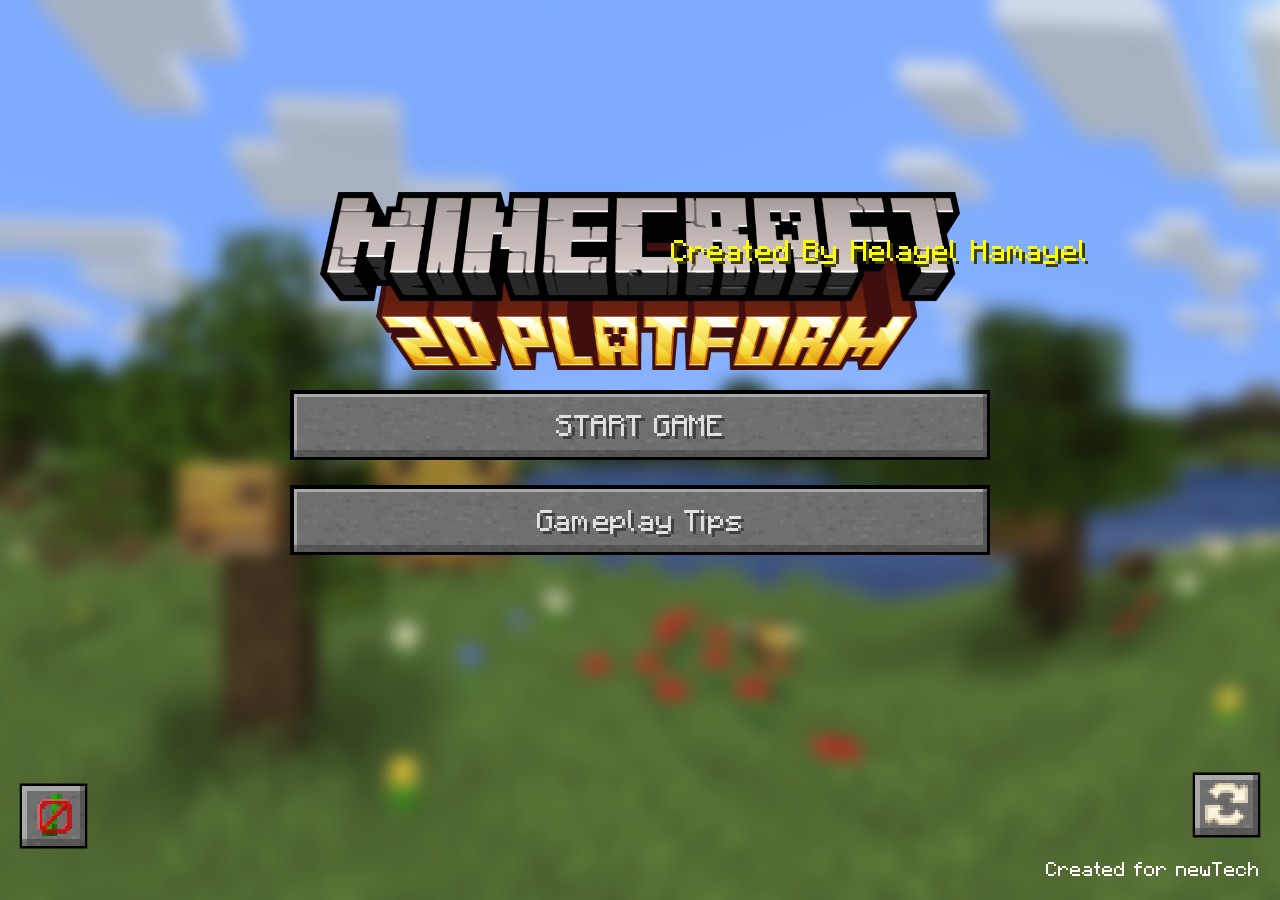
<file: index.html>
<!DOCTYPE html>
<html lang="en">
<head>
    <meta charset="UTF-8">
    <meta name="viewport" content="width=device-width, initial-scale=1.0">
    <link rel="icon" href="assets/images/minecraft_Faveicon.png">
    <title>Minecraft: 2D Platform</title>
    <link rel="stylesheet" href="css/fonts.css">
    <link rel="stylesheet" href="css/fonts.css">
    <link rel="stylesheet" href="css/styles.css">
    <link rel="stylesheet" href="css/styles_MC.css">
    <script src="JS/script.js" defer></script>
</head>
<body>
    <Section class="TutorialWindow">
        <section class="topPartMenu">
            <span>Gameplay tips</span> 
            <a id="closeTutWind" href="#">x</a>
        </section>
        <section class="InsideWindow">
            <ol>
            <li><span>Each level demands a unique solution. Plan ahead and play smart!</span></li>
            <li><span>Use the right tool for the job: <br>
                <img src="assets/images/texture/tools/diamond_axe.png" alt=""> -> 
                <img src="assets/images/texture/block/oak_log.png" alt=""> 
                <img src="assets/images/texture/block/oak_leaves.png" alt=""> <br>
                <img src="assets/images/texture/tools/diamond_shovel.png" alt=""> -> 
                <img src="assets/images/texture/block/dirt.png" alt=""> 
                <img src="assets/images/texture/block/sand.png" alt=""> <br>
                <img src="assets/images/texture/tools/diamond_sword.png" alt=""> -> 
                <img src="assets/images/texture/hostile/creeper.png" alt=""> 
                <img src="assets/images/texture/hostile/skeleton.png" alt="">
                <img src="assets/images/texture/hostile/zombie.png" alt=""> <br>
                <img src="assets/images/texture/tools/diamond_pickaxe.png" alt=""> -> 
                <img src="assets/images/texture/block/stone.png" alt="">
                <img src="assets/images/texture/block/diamond_ore.png" alt=""> <br>
                <p><img src="assets/images/texture/block/bedrock.png" alt=""> 
                   <img src="assets/images/texture/block/obsidian.png" alt=""> are unbreakable</p>
            </span></li>
            <!-- axes for trees, pickaxes for stone, swords for monsters, and shovels for dirt -->
            <li><span>Controls: <br> Use 
                <img src="assets/images/texture/kb_A.png" alt="">, 
                <img src="assets/images/texture/kb_D.png" alt=""> to move left, right, and 
                <img style="width: 30%;" src="assets/images/texture/kb_Space.png" alt=""> to jump!</span></li>
        </ol> 
        </section>
      
    </Section>
    <main>
        <section>
            <img id="mainTitle" src="assets/images/minecraft_title.png" alt="">
            <p class="SplashText">Created By Helayel Hamayel</p>
        </section>
        <a href="levels.html" id="startGameButton" class="mc-button"><span>START GAME</span></a> 
        <a href="#" id="showTutorialButton" class="mc-button"><span>Gameplay Tips</span></a>
    </main>       
    <footer>
        <section class="LeftSide">
            <a class="mc-toggleButton audio" id="audioOnOff" href="#"></a> 
        </section>
        <section class="RightSide">
            <a class="mc-toggleButton background" id="bg-toggle" href="#"></a>
            <p>Created for newTech</p> 
        </section>
    </footer>
    <audio id="menu-music" loop>
        <source src="assets/audio/Minecraft Music - Menu.mp3" type="audio/mpeg">
    </audio>
    <audio id="buttonSFX">
        <source src="assets/audio/UI/Click_stereo.mp3" type="audio/mpeg">
    </audio> 
    <audio id="buttonSFX_Out">
        <source src="assets/audio/UI/Click_Out.mp3" type="audio/mpeg">
    </audio> 
</body>
</html>
</file>
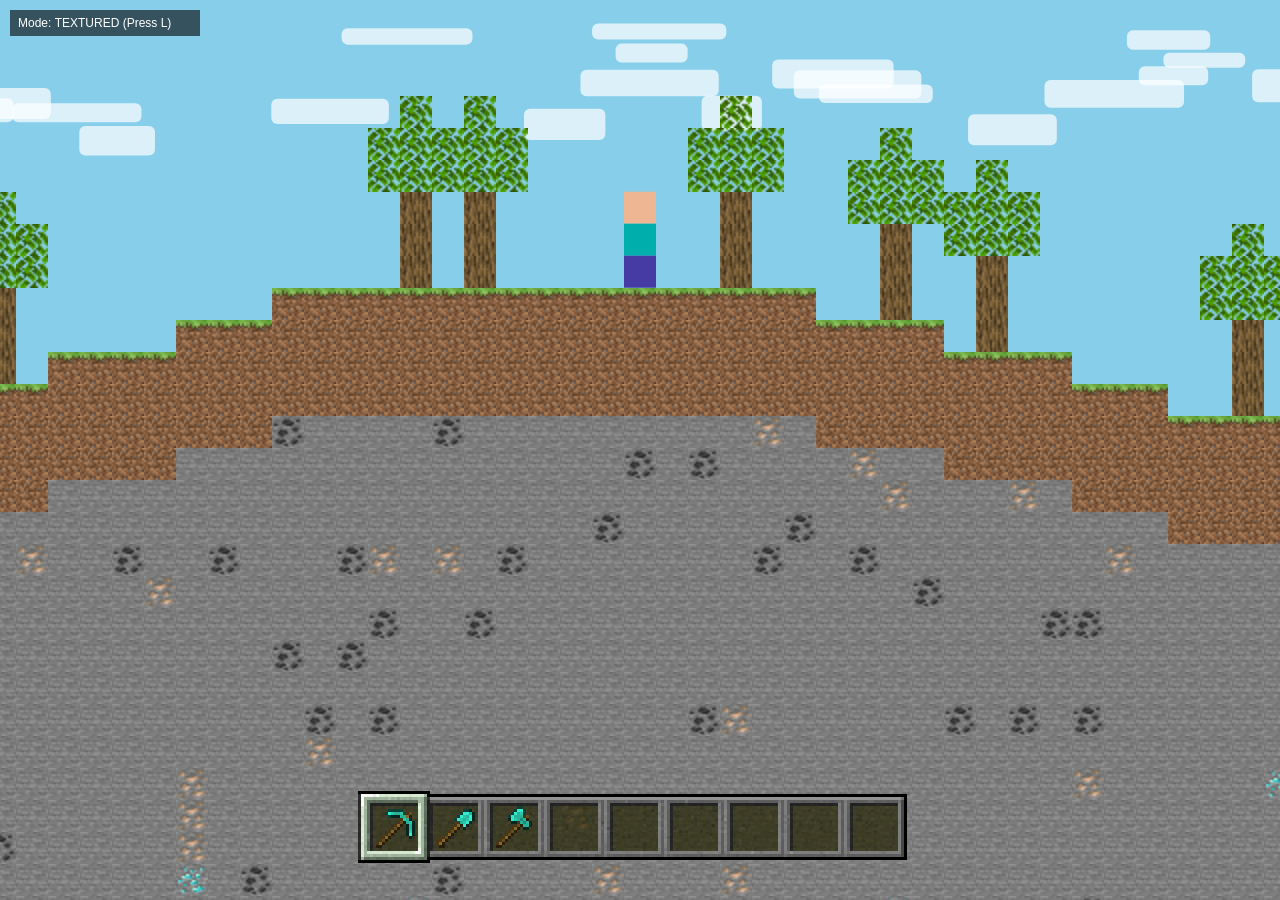
<file: game.html>
<!DOCTYPE html>
<html lang="en">
<head>
    <meta charset="UTF-8">
    <meta name="viewport" content="width=device-width, initial-scale=1.0">
    <link rel="icon" href="assets/images/minecraft_Faveicon.png">
    <title>Minecraft: 2D Platform</title>
    <link rel="stylesheet" href="css/styles_game.css">
    <link rel="stylesheet" href="css/styles_MC.css">
    <link rel="stylesheet" href="css/fonts.css">
    <script src="JS/game.js" defer></script>
</head>
    <body>
        <canvas id="gameCanvas"></canvas>

        <section class="hud-container">
            <section class="hotbar-wrapper">
                <section class="selector" id="selector"></section>
                <section class="slots-container" id="slots-container"></section>
            </section>
        </section>

        <section id="gameMenu"> 
            <span>Game Menu</span>
            <a class="mc-button" id="btgButton" href="#"><span>Back to Game</span></a>
            <a class="mc-button resetPage" href="game.html"><span>Restart</span></a>
            <a class="mc-button" id="songButton" href="#"><span>Song Playing: [Muted]</span></a>
            <a class="mc-button resetPage" href="index.html"><span>Return to Main Menu</span></a>
        </section>

        <audio id="game-music" loop>
            <source type="audio/mpeg">
        </audio>

        <audio id="buttonSFX">
            <source src="assets/audio/UI/Click_stereo.mp3" type="audio/mpeg">
        </audio>
        <audio id="buttonSFX_Out">
            <source src="assets/audio/UI/Click_Out.mp3" type="audio/mpeg">
        </audio>
    </audio> 
    </body>
</html>
</file>
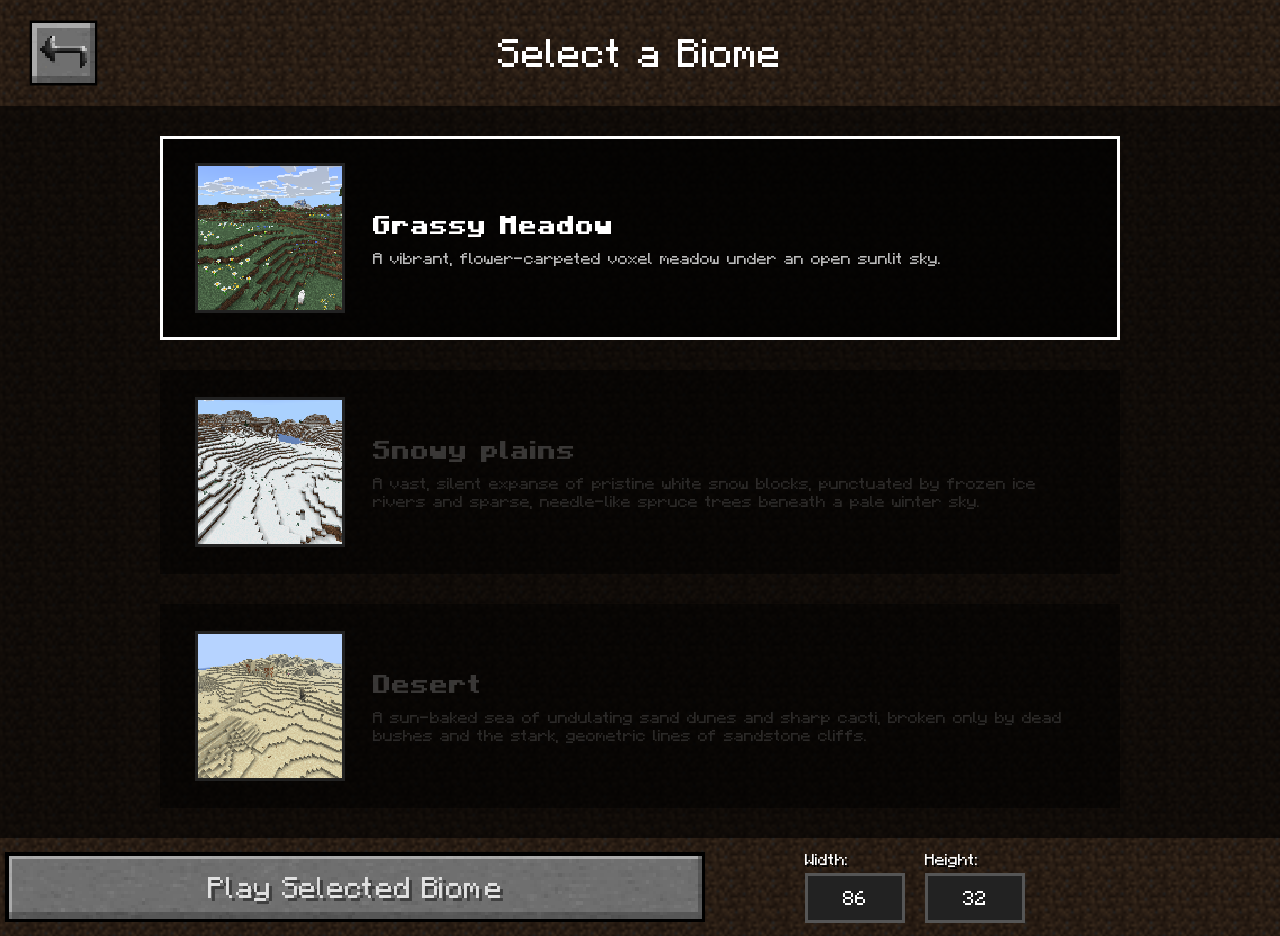
<file: levels.html>
<!DOCTYPE html>
<html lang="en">
<head>
    <meta charset="UTF-8">
    <meta name="viewport" content="width=device-width, initial-scale=1.0">
    <title>Minecraft: 2D Platform</title>
    <link rel="stylesheet" href="css/styles_MC.css">
    <link rel="stylesheet" href="css/styles_levelSelector.css">
    <link rel="stylesheet" href="css/fonts.css">
    <link rel="icon" type="image/x-icon" href="assets/images/minecraft_Faveicon.png">
    <script src="JS/script_level.js" defer></script>
</head>
<body>
    <section class="topSection">
        <a class="mc-toggleButton return PageChange" id="rtbToMain" href="index.html"></a>
        <p>Select a Biome</p>
    </section>
    <section class="centerSection">
        <form class="level-list">
            <section class="level-wrapper">
                <input type="radio" id="Meadow" name="level_select" value="Meadow" checked>
                <label for="Meadow" class="level-item">
                    <img src="assets/images/level_Icons/Meadow.png" alt="Meadow Thumbnail" class="level-img">
                    <section class="level-details">
                        <span class="level-title">Grassy Meadow</span>
                        <span class="level-description">A vibrant, flower-carpeted voxel meadow under an open sunlit sky.</span>
                    </section>
                </label>
            </section>

            <section class="level-wrapper">
                <input type="radio" id="Snow" name="level_select" value="Snow">
                <label for="Snow" class="level-item">
                    <img src="assets/images/level_Icons/Snow.png" alt="Snow Thumbnail" class="level-img">
                    <section class="level-details">
                        <span class="level-title">Snowy plains</span>
                        <span class="level-description">A vast, silent expanse of pristine white snow blocks, punctuated by frozen ice rivers and sparse, needle-like spruce trees beneath a pale winter sky.</span>
                    </section>
                </label>
            </section>

            <section class="level-wrapper">
                <input type="radio" id="Desert" name="level_select" value="Desert">
                <label for="Desert" class="level-item">
                    <img src="assets/images/level_Icons/Desert.png" alt="Desert Thumbnail" class="level-img">
                    <section class="level-details">
                        <span class="level-title">Desert</span>
                        <span class="level-description">A sun-baked sea of undulating sand dunes and sharp cacti, broken only by dead bushes and the stark, geometric lines of sandstone cliffs.</span>
                    </section>
                </label>
            </section>
        </form> 
    </section>
    <section class="bottomSection">
        <a id="playTheGame" class="mc-button PageChange"><span>Play Selected Biome</span></a>

        <section class="world-options">
            <section class="input-group">
                <label for="worldWidth">Width:</label>
                <input type="number" id="worldWidth" name="worldWidth" value="86" min="20" max="250">
            </section>
            <section class="input-group">
                <label for="worldHeight">Height:</label>
                <input type="number" id="worldHeight" name="worldHeight" value="32" min="15" max="64">
            </section>
        </section>
    </section>

    <audio id="buttonSFX">
        <source src="assets/audio/UI/Click_stereo.mp3" type="audio/mpeg">
    </audio> 
</body>
</html>
</file>
<file: css/fonts.css>
/* MINECRAFT */

/*REGULAR*/
@font-face {
  font-family: 'Minecraft';
  src: url('../assets/fonts/minecraft/MinecraftDefault-Regular.ttf') format('truetype');
  font-weight: 400;
  font-style: normal;
  font-display: swap;
}

/* REGULAR ITALIC */
@font-face {
  font-family: 'Minecraft';
  src: url('../assets/fonts/minecraft/MinecraftDefault-Italic.ttf') format('truetype');
  font-weight: 400;
  font-style: italic; 
  font-display: swap;
}

/* BOLD */
@font-face {
  font-family: 'Minecraft';
  src: url('../assets/fonts/minecraft/MinecraftDefault-Bold.ttf') format('truetype');
  font-weight: 700; /* 'bold' works, but 700 is standard practice */
  font-style: normal;
  font-display: swap;
}

/* BOLD ITALIC */
@font-face {
  font-family: 'Minecraft';
  src: url('../assets/fonts/minecraft/MinecraftDefault-BoldItalic.ttf') format('truetype'); 
  font-weight: 700;
  font-style: italic; /* Tells CSS to use this file for bold + italic */
  font-display: swap;
}
</file>
<file: css/styles.css>
/*-- GLOBAL SETUP ------------------*/
* {
  font-family: 'Minecraft', sans-serif;
  font-weight: 400;
  font-size: 48px;
  padding: 0;
  margin: 0;
  user-select: none;
}

*, *::before, *::after {
    box-sizing: border-box;
}

:root {
    --current-panorama: url('../assets/images/Panorama/pano_1.png');
    --x-pos: -57px;
}

img {
  width: 50%;
}

body {
    margin: 0;
    padding: 0;
    height: 100vh;
    overflow: hidden;
    
    display: flex;         
    flex-direction: column;    
    justify-content: space-between;  
    align-items: center;

    background-image: var(--current-panorama);
    background-size: auto 100%;
    background-repeat: repeat-x;
    
    animation: minecraftScroll 180s linear infinite;
}

@keyframes minecraftScroll {
    from {
        background-position: 0 0;
    }
    to {
        background-position: 100% 0; 
    }
}

main {
    display: flex;
    flex-direction: column;
    align-items: center;       
    justify-content: center; 
    
    flex-grow: 1; 
    gap: 15px; 
}

main section{
    display: flex;
    flex-direction: column;
    align-items: center;       
    justify-content: center; 
}


footer {
    width: 100%;
    display: flex;
    justify-content: space-between;
    align-items: center;
    gap: 20px;
    padding: 0px 20px;
    padding-bottom: 20px;
}

footer p {
    font-size: 24px;
    user-select: none;
    color: white;
}

/* ------------------ */

.SplashText{
    color: #ffff00;
    font-size: 36px;
    position: absolute;
    top: 26%;
    right: 15%;
    text-shadow: 3px 3px 0px #3f3f00; 
    user-select: none;
    animation: minecraftBounce 0.5s ease-in-out infinite alternate;
}

@keyframes minecraftBounce {
    0% {
        transform: rotate(-15deg) scale(1);
    }
    100% {
        transform: rotate(-15deg) scale(1.15); /* Slightly pops out */
    }
}

.RightSide{
    display: flex;         
    flex-direction: column;    
    justify-content: space-between;  
    align-items: flex-end;
}

.LeftSide{
    display: flex;         
    flex-direction: column;    
    justify-content: space-between;  
    align-items: start;
}
.TutorialWindow {
    display: none;
    position: absolute;
    top: 50%;
    left: 50%;
    transform: translate(-50%, -50%); 
    background-color: rgba(0, 0, 0, 0.6);
    width: 1008px;  
    height: 560px;  
    line-height: 1.25;

    border-radius: 16px;

    background-image: url('../assets/images/spritesheets/window_GUI.png');
    background-repeat: no-repeat;
    background-position: top left;
    background-size: 101.5% 182%;    
    image-rendering: pixelated;
}

.topPartMenu{
    position: absolute;
    top: 10px;
    left: 30%;
    color: rgb(106, 106, 106);
}

.InsideWindow{
    color: white; 
    flex-direction: column; 
    justify-content: flex-start; 
    align-items: center;
    
    padding: 100px; 
    margin-top: 75px;
    height: 78.5%;
    
    scrollbar-width: none;
    overflow-y: auto;    
    overflow-x: hidden; 
}

.InsideWindow ol {
    position: relative;
    top: -100px;
}

#closeTutWind{
    text-decoration: none;
    color: rgb(37, 37, 37);
    margin-left: 350px;
}

li img {
    width: 7%;
}
</file>
<file: css/styles_MC.css>
.mc-button {
    display: flex;
    justify-content: center;
    align-items: center;
    
    width: 200px;
    height: 20px;
    
    transform: scale(3.5); 
    margin: 30px 0; 

    background-image: url('../assets/images/spritesheets/widgets.png');
    background-repeat: no-repeat;
    
    background-position: 0px -66px; 
    image-rendering: pixelated; 
    
    text-decoration: none;
}

.mc-button:hover {
    background-position: 0px -86px;
}

.mc-button:active {
    background-position: 0px -46px;
}

.mc-button span {
    color: #E0E0E0;
    font-size: 10px; 
    text-shadow: 1px 1px 0px #3F3F3F; 
    user-select: none;
}

.mc-button:hover span {
    color: #FFF555;
}

.mc-button:active span {
    color: #FFF555;
}

.mc-toggleButton {
    display: flex;
    justify-content: center;
    align-items: center;
    
    width: 27px;
    height: 26px;
    
    transform: scale(2.5); 
    margin: 40px 20px; 

    background-image: url('../assets/images/spritesheets/Extra.png');
    background-repeat: no-repeat;
    image-rendering: pixelated; 
    
    text-decoration: none;
}

.mc-toggleButton.audio{
    background-position: var(--x-pos) -1px; 
}
.mc-toggleButton.background{
    background-position: -1px -1px; 
}

.mc-toggleButton.return{
    background-position: -85px -1px; 
}


.mc-toggleButton.audio:hover {
    background-position: var(--x-pos) -27px; 
}

.mc-toggleButton.audio:active {
    background-position: var(--x-pos) -53px; 
}

.mc-toggleButton.background:hover {
    background-position: -1px -27px;
}

.mc-toggleButton.background:active {
    background-position: -1px -53px;
}

.mc-toggleButton.return:hover {
    background-position: -85px -27px; 
}

.mc-toggleButton.return:active {
    background-position: -85px -53px; 
}
</file>
<file: css/styles_game.css>
* {
    font-family: 'Minecraft', sans-serif;
    font-weight: 400;
    font-size: 48px;
    color: white;
    padding: 0;
    margin: 0;
    user-select: none;
    text-decoration: none;
}

*, *::before, *::after {
    box-sizing: border-box;
}

body { 
    margin: 0; 
    overflow: hidden; 
    background: #1a1a1a; 
}

canvas { display: block; 
    margin: 0 auto; 
    background: #87CEEB; 
}

#gameMenu {
    display: none; 
    position: fixed; 
    top: 0;
    left: 0;
    width: 100vw; 
    height: 100vh; 
    background: rgba(16, 16, 16, 0.75); 
    
    justify-content: center;
    align-items: center;
    flex-direction: column;
    gap: 12px;
    z-index: 9999;
}

#gameMenu.active {
    display: flex;
}

.hud-container {
    position: fixed;
    bottom: 40px;          
    left: 50%;
    transform: translateX(-50%) scale(3); 
    transform-origin: bottom center;
    image-rendering: pixelated; 
    pointer-events: none; 
    z-index: 9999;
}

.hotbar-wrapper {
    position: relative;
    width: 186px;          
    height: 22px;          
    background-image: url('../assets/images/spritesheets/widgets.png');
    background-position: 0px 0px; 
    background-repeat: no-repeat;
    pointer-events: auto;  
}

.slots-container {
    position: absolute;
    top: 0;
    left: 0;
    display: flex;
    padding-left: 3px;     
    padding-top: 3px;
    gap: 4px;              
    box-sizing: border-box;
}

.slot {
    width: 16px;           
    height: 16px;
    background-color: transparent; 
    border: none;                  
    display: flex;
    justify-content: center;
    align-items: center;
    position: relative;
    box-sizing: border-box;
}

.selector {
    position: absolute;
    top: -1px;             
    left: -1px;
    width: 24px;           
    height: 24px;
    background-image: url('../assets/images/spritesheets/widgets.png');
    background-position: 0px -22px;
    background-repeat: no-repeat;
    pointer-events: none;
    z-index: 10;
    
    transition: left 0.1s cubic-bezier(0.18, 0.89, 0.32, 1.28); 
}

.item-icon {
    width: 16px;
    height: 16px;
    display: block;
    image-rendering: pixelated;
}

.slot {
    position: relative;
}
.item-count {
    position: absolute;
    bottom: 1px;
    right: 2px;
    font-family: 'Minecraft', sans-serif;
    font-size: 8px;
    color: white;
    text-shadow: 1px 1px 0px #2c2c2c;
    pointer-events: none;
}
</file>
<file: css/styles_levelSelector.css>
/*-- GLOBAL SETUP ------------------*/
* {
    font-family: 'Minecraft', sans-serif;
    font-weight: 400;
    font-size: 48px;
    color: white;
    padding: 0;
    margin: 0;
    user-select: none;
    text-decoration: none;
}

*, *::before, *::after {
    box-sizing: border-box;
}

body {
    background-image: url("../assets/images/texture/block/dark_dirt.png");
    background-repeat: repeat;
    background-size: 42px;
    min-height: 100vh;       
    
    display: flex;         
    flex-direction: column;    
    justify-content: space-between;  
    align-items: center;
}

/*-- SECTIONS ----------------------*/
.centerSection {
    background-color: rgba(0, 0, 0, 0.6);
    width: 100%;
    display: flex;         
    flex-direction: column;    
    justify-content: center;  
    align-items: center;
    /* flex-grow: 1; */
}

.topSection {
    display: grid;
    grid-template-columns: 1fr auto 1fr; /* Three equal tracks */
    align-items: center;
    justify-content: center;
    width: 100%;
}

.topSection a {
    margin-left: 50px;
    justify-self: start;
}

form img {
    width: 96px;
}

/*-- MINECRAFT LEVEL CARD LIST -----*/
.level-list {
    display: flex;
    flex-direction: column;
    gap: 30px;
    width: 75%;          
    margin: 30px auto;    
}

.level-wrapper input[type="radio"] {
    display: none;
}

.level-item {
    display: flex;
    align-items: center;
    width: 100%;
    padding: 24px 32px;   
    background-color: rgba(0, 0, 0, 0.5); 
    border: 3px solid transparent; 
    cursor: pointer;
}

.level-item:hover {
    background-color: rgba(255, 255, 255, 0.05);
    border-color: #555; 
}

.level-wrapper input[type="radio"]:checked + .level-item  {
    border-color: #ffffff; 
    background-color: rgba(0, 0, 0, 0.7);
}

.level-wrapper input[type="radio"]:checked + .level-item .level-title {
    color: #ffffff;
}

.level-wrapper input[type="radio"]:checked + .level-item .level-description {
    color: rgba(187, 187, 187, 1.0); 
}

.level-img {
    width: 150px;         
    height: 150px;        
    object-fit: cover;
    margin-right: 28px;  
    image-rendering: pixelated; 
    border: 3px solid #222;
}

.level-details {
    display: flex;
    flex-direction: column;
    gap: 10px;            
}

.level-title {
    font-size: 32px;      
    font-weight: bold;
    color: rgba(255, 255, 255, 0.2);
}

.level-item:hover .level-title {
    color: #ffffff; 
}

.level-description {
    font-size: 20px;      
    color: rgba(187, 187, 187, 0.2); 
}

.level-item:hover .level-description  {
    color: rgba(187, 187, 187, 1.0);
}

/*-- WORLD DIMENSION INPUTS ------------------*/
.bottomSection {
    display: flex;
    /* flex-direction: column; */
    align-items: center;
    justify-content: center;
    margin: 0.7%;
}

.bottomSection a{
    margin-right: 350px;
}

.world-options {
    display: flex;
    gap: 20px; /* Spacing between Width box and Height box */
}

.input-group {
    display: flex;
    flex-direction: column;
    align-items: flex-start;
    gap: 5px;
}

.input-group label {
    font-size: 20px; /* Scaled down from the global 48px */
    text-shadow: 2px 2px #000;
}

.input-group input {
    width: 100px;
    height: 50px;
    font-size: 24px;
    text-align: center;
    background-color: #222;
    border: 3px solid #555;
    color: #fff;
    outline: none;
}

/* Classic Minecraft focus border highlight */
.input-group input:focus {
    border-color: #fff;
    background-color: #111;
}

/* Remove default browser spinner arrows from number input */
.input-group input::-webkit-outer-spin-button,
.input-group input::-webkit-inner-spin-button {
    -webkit-appearance: none;
    margin: 0;
}
</file>
